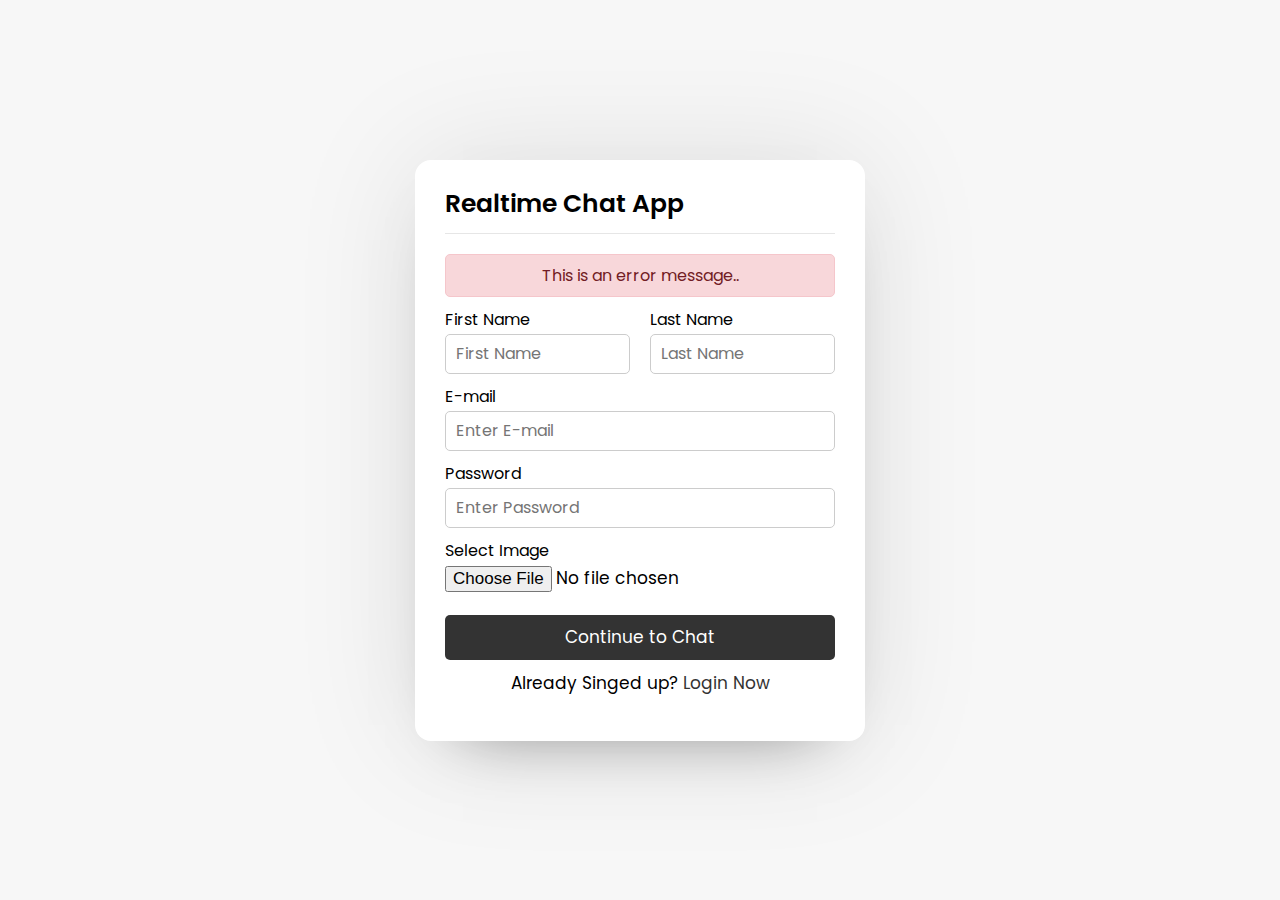
<file: index.html>
<!doctype html>
<html lang="en">
  <head>
    <!-- Required meta tags -->
    <meta charset="utf-8">
    <meta name="viewport" content="width=device-width, initial-scale=1">

    <!-- Font Awesome -->
    <link rel="stylesheet" href="https://cdnjs.cloudflare.com/ajax/libs/font-awesome/5.15.2/css/all.min.css" integrity="sha512-HK5fgLBL+xu6dm/Ii3z4xhlSUyZgTT9tuc/hSrtw6uzJOvgRr2a9jyxxT1ely+B+xFAmJKVSTbpM/CuL7qxO8w==" crossorigin="anonymous" />
    <!-- Bootstrap CSS -->
    <link href="https://cdn.jsdelivr.net/npm/bootstrap@5.0.0-beta2/dist/css/bootstrap.min.css" rel="stylesheet" integrity="sha384-BmbxuPwQa2lc/FVzBcNJ7UAyJxM6wuqIj61tLrc4wSX0szH/Ev+nYRRuWlolflfl" crossorigin="anonymous">

    <!-- Custom CSS -->
    <link rel="stylesheet" href="assets/css/style.css">
    <title>Realtime Chat App | Sraboni</title>
  </head>
  <body>

    <div class="wrapper">
        <section class="form signup">
            <header>Realtime Chat App</header>
            <form action="#">
                <div class="error-txt">This is an error message..</div>
                <div class="name-details">
                    <div class="field input">
                        <label for="">First Name</label>
                        <input type="text" placeholder="First Name">
                    </div>
                    <div class="field input">
                        <label for="">Last Name</label>
                        <input type="text" placeholder="Last Name">
                    </div>
                </div>

                <div class="field input">
                    <label for="">E-mail</label>
                    <input type="text" placeholder="Enter E-mail">
                </div>
                <div class="field input">
                    <label for="">Password</label>
                    <input type="password" placeholder="Enter Password">
                    <i class="fas fa-eye"></i>
                </div>
                <div class="field image">
                    <label for="">Select Image</label>
                    <input type="file">
                </div>
                <div class="field button">
                    <input type="submit" value="Continue to Chat">
                </div>
                <div class="link">Already Singed up? <a href="#">Login Now</a></div>
                
            </form>
        </section>
    </div>
















    <!-- Option 1: Bootstrap Bundle with Popper -->
    <script src="https://cdn.jsdelivr.net/npm/bootstrap@5.0.0-beta2/dist/js/bootstrap.bundle.min.js" integrity="sha384-b5kHyXgcpbZJO/tY9Ul7kGkf1S0CWuKcCD38l8YkeH8z8QjE0GmW1gYU5S9FOnJ0" crossorigin="anonymous"></script>


  </body>
</html>
</file>
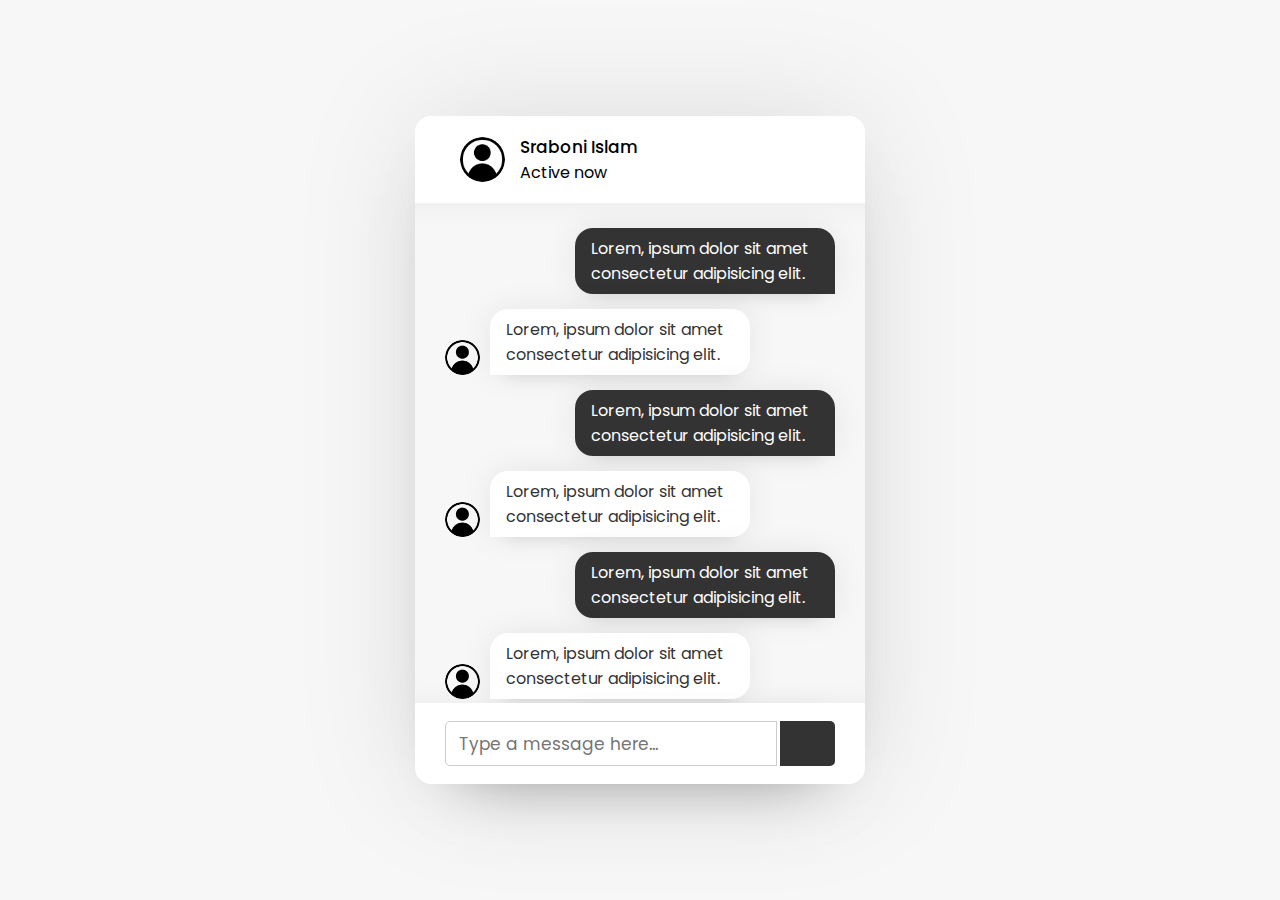
<file: chat.html>
<!doctype html>
<html lang="en">
  <head>
    <!-- Required meta tags -->
    <meta charset="utf-8">
    <meta name="viewport" content="width=device-width, initial-scale=1">

    <!-- Font Awesome -->
    <link rel="stylesheet" href="https://cdnjs.cloudflare.com/ajax/libs/font-awesome/5.15.2/css/all.min.css" integrity="sha512-HK5fgLBL+xu6dm/Ii3z4xhlSUyZgTT9tuc/hSrtw6uzJOvgRr2a9jyxxT1ely+B+xFAmJKVSTbpM/CuL7qxO8w==" crossorigin="anonymous" />
    <!-- Bootstrap CSS -->
    <link href="https://cdn.jsdelivr.net/npm/bootstrap@5.0.0-beta2/dist/css/bootstrap.min.css" rel="stylesheet" integrity="sha384-BmbxuPwQa2lc/FVzBcNJ7UAyJxM6wuqIj61tLrc4wSX0szH/Ev+nYRRuWlolflfl" crossorigin="anonymous">

    <!-- Custom CSS -->
    <link rel="stylesheet" href="assets/css/style.css">
    <title>Realtime Chat App | Sraboni</title>
  </head>
  <body>

    <div class="wrapper">
        <section class="chat-area">
            <header>
              <a href="#" class="back-icon"><i class="fas fa-arrow-left"></i></a>
                <img src="assets/media/avatar.png" alt="">
                <div class="details">
                  <span>Sraboni Islam</span>
                  <p>Active now</p>
                </div>
            </header>
            <div class="chat-box">

              <div class="chat outgoing">
                <div class="details">
                  <p>Lorem, ipsum dolor sit amet consectetur adipisicing elit.</p>
                </div>
              </div>
              <div class="chat incoming">
                <img src="assets/media/avatar.png" alt="">
                <div class="details">
                  <p>Lorem, ipsum dolor sit amet consectetur adipisicing elit.</p>
                </div>
              </div>

              <div class="chat outgoing">
                <div class="details">
                  <p>Lorem, ipsum dolor sit amet consectetur adipisicing elit.</p>
                </div>
              </div>
              <div class="chat incoming">
                <img src="assets/media/avatar.png" alt="">
                <div class="details">
                  <p>Lorem, ipsum dolor sit amet consectetur adipisicing elit.</p>
                </div>
              </div>

              <div class="chat outgoing">
                <div class="details">
                  <p>Lorem, ipsum dolor sit amet consectetur adipisicing elit.</p>
                </div>
              </div>
              <div class="chat incoming">
                <img src="assets/media/avatar.png" alt="">
                <div class="details">
                  <p>Lorem, ipsum dolor sit amet consectetur adipisicing elit.</p>
                </div>
              </div>

              <div class="chat outgoing">
                <div class="details">
                  <p>Lorem, ipsum dolor sit amet consectetur adipisicing elit.</p>
                </div>
              </div>
              <div class="chat incoming">
                <img src="assets/media/avatar.png" alt="">
                <div class="details">
                  <p>Lorem, ipsum dolor sit amet consectetur adipisicing elit.</p>
                </div>
              </div>

              <div class="chat outgoing">
                <div class="details">
                  <p>Lorem, ipsum dolor sit amet consectetur adipisicing elit.</p>
                </div>
              </div>
              <div class="chat incoming">
                <img src="assets/media/avatar.png" alt="">
                <div class="details">
                  <p>Lorem, ipsum dolor sit amet consectetur adipisicing elit.</p>
                </div>
              </div>

              <div class="chat outgoing">
                <div class="details">
                  <p>Lorem, ipsum dolor sit amet consectetur adipisicing elit.</p>
                </div>
              </div>
              <div class="chat incoming">
                <img src="assets/media/avatar.png" alt="">
                <div class="details">
                  <p>Lorem, ipsum dolor sit amet consectetur adipisicing elit.</p>
                </div>
              </div>

              <div class="chat outgoing">
                <div class="details">
                  <p>Lorem, ipsum dolor sit amet consectetur adipisicing elit.</p>
                </div>
              </div>
              <div class="chat incoming">
                <img src="assets/media/avatar.png" alt="">
                <div class="details">
                  <p>Lorem, ipsum dolor sit amet consectetur adipisicing elit.</p>
                </div>
              </div>

            </div>
            <form action="#" class="typing-area">
              <input type="text" placeholder="Type a message here...">
              <button><i class="fab fa-telegram-plane"></i></button>
            </form>    
        </section>
    </div>


    <!-- Option 1: Bootstrap Bundle with Popper -->
    <script src="https://cdn.jsdelivr.net/npm/bootstrap@5.0.0-beta2/dist/js/bootstrap.bundle.min.js" integrity="sha384-b5kHyXgcpbZJO/tY9Ul7kGkf1S0CWuKcCD38l8YkeH8z8QjE0GmW1gYU5S9FOnJ0" crossorigin="anonymous"></script>


  </body>
</html>
</file>
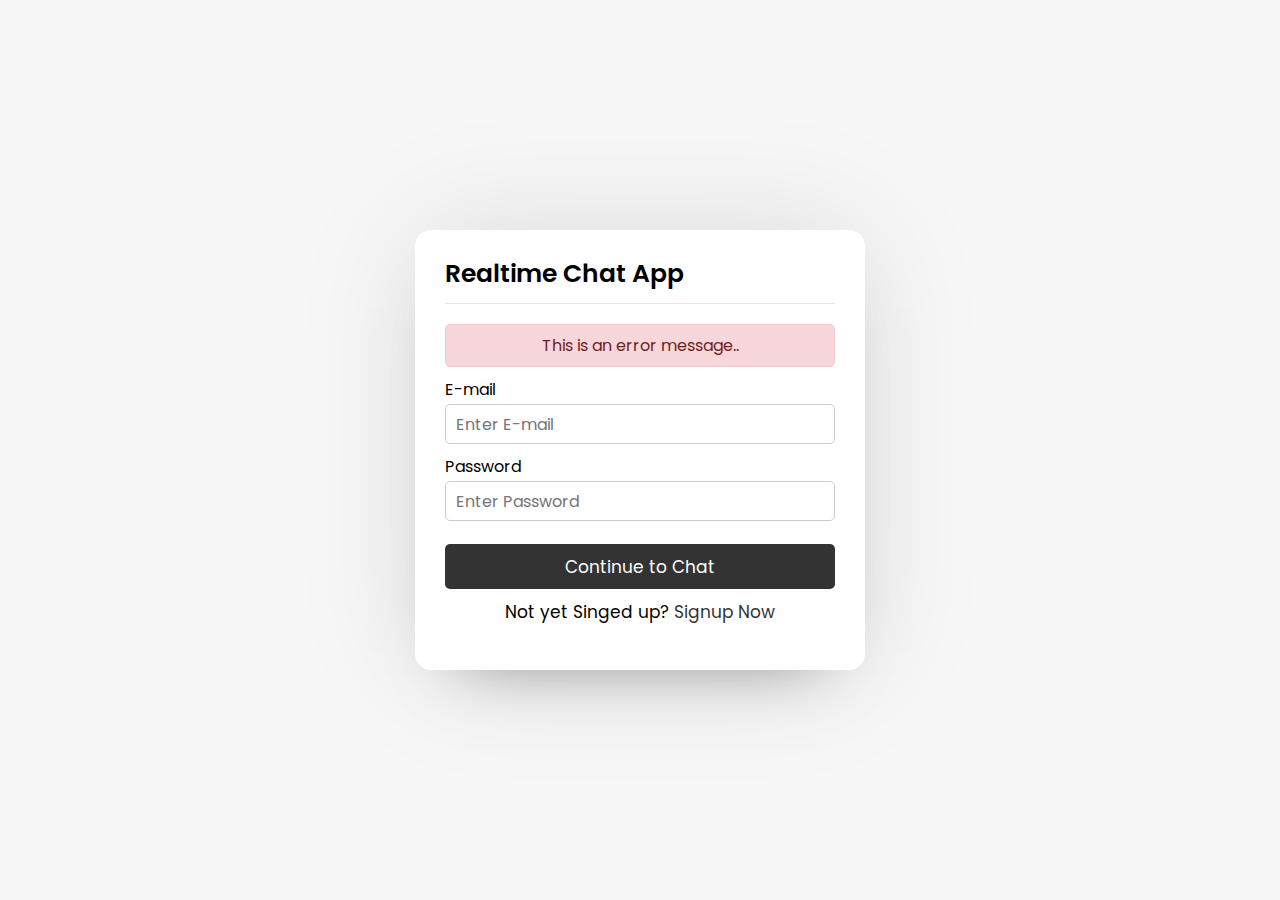
<file: login.html>
<!doctype html>
<html lang="en">
  <head>
    <!-- Required meta tags -->
    <meta charset="utf-8">
    <meta name="viewport" content="width=device-width, initial-scale=1">

    <!-- Font Awesome -->
    <link rel="stylesheet" href="https://cdnjs.cloudflare.com/ajax/libs/font-awesome/5.15.2/css/all.min.css" integrity="sha512-HK5fgLBL+xu6dm/Ii3z4xhlSUyZgTT9tuc/hSrtw6uzJOvgRr2a9jyxxT1ely+B+xFAmJKVSTbpM/CuL7qxO8w==" crossorigin="anonymous" />
    <!-- Bootstrap CSS -->
    <link href="https://cdn.jsdelivr.net/npm/bootstrap@5.0.0-beta2/dist/css/bootstrap.min.css" rel="stylesheet" integrity="sha384-BmbxuPwQa2lc/FVzBcNJ7UAyJxM6wuqIj61tLrc4wSX0szH/Ev+nYRRuWlolflfl" crossorigin="anonymous">

    <!-- Custom CSS -->
    <link rel="stylesheet" href="assets/css/style.css">
    <title>Realtime Chat App | Sraboni</title>
  </head>
  <body>

    <div class="wrapper">
        <section class="form login">
            <header>Realtime Chat App</header>
            <form action="#">
                <div class="error-txt">This is an error message..</div>
                <div class="field input">
                    <label for="">E-mail</label>
                    <input type="text" placeholder="Enter E-mail">
                </div>
                <div class="field input">
                    <label for="">Password</label>
                    <input type="password" placeholder="Enter Password">
                    <i class="fas fa-eye"></i>
                </div>
                <div class="field button">
                    <input type="submit" value="Continue to Chat">
                </div>
                <div class="link">Not yet Singed up? <a href="#">Signup Now</a></div>
                
            </form>
        </section>
    </div>
















    <!-- Option 1: Bootstrap Bundle with Popper -->
    <script src="https://cdn.jsdelivr.net/npm/bootstrap@5.0.0-beta2/dist/js/bootstrap.bundle.min.js" integrity="sha384-b5kHyXgcpbZJO/tY9Ul7kGkf1S0CWuKcCD38l8YkeH8z8QjE0GmW1gYU5S9FOnJ0" crossorigin="anonymous"></script>


  </body>
</html>
</file>
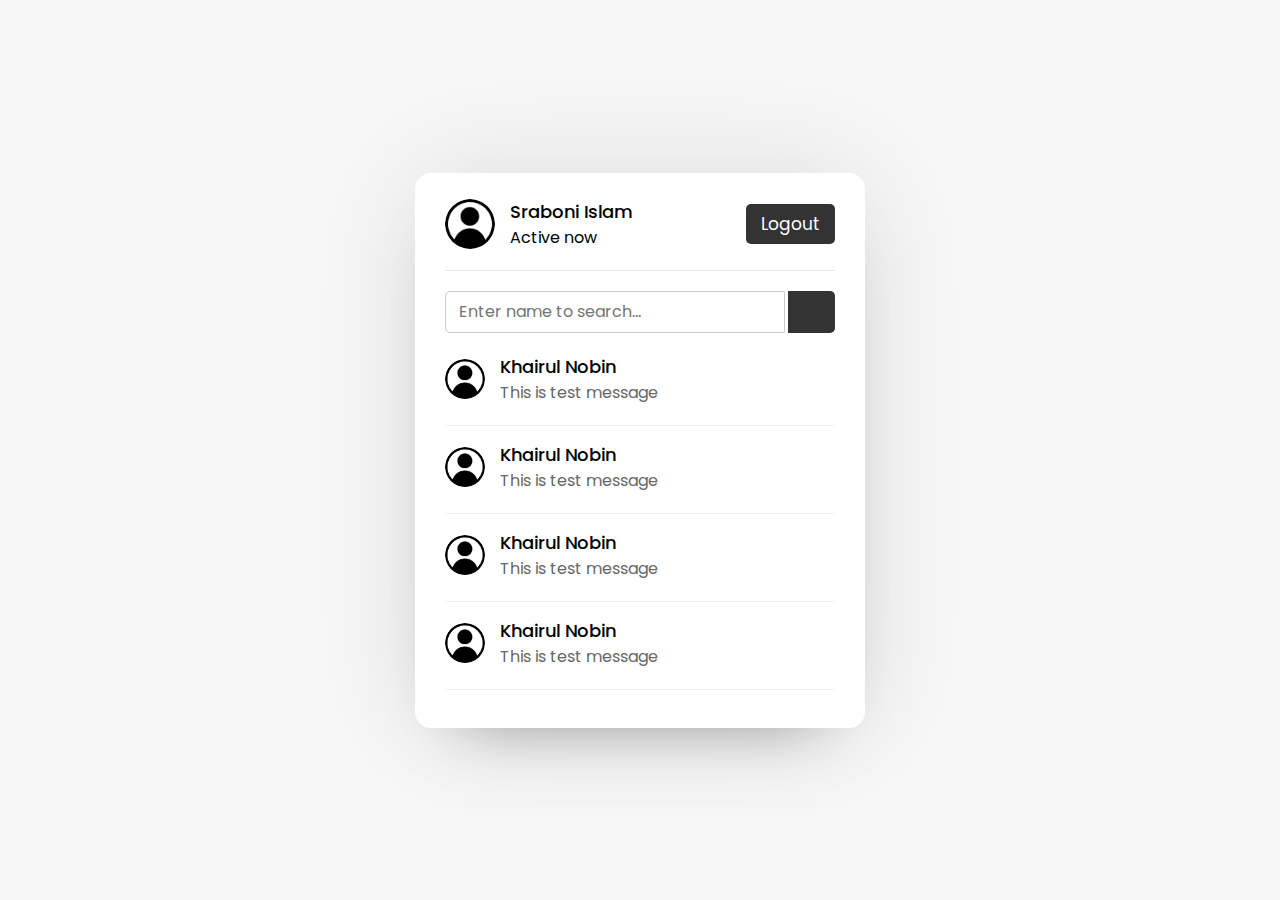
<file: users.html>
<!doctype html>
<html lang="en">
  <head>
    <!-- Required meta tags -->
    <meta charset="utf-8">
    <meta name="viewport" content="width=device-width, initial-scale=1">

    <!-- Font Awesome -->
    <link rel="stylesheet" href="https://cdnjs.cloudflare.com/ajax/libs/font-awesome/5.15.2/css/all.min.css" integrity="sha512-HK5fgLBL+xu6dm/Ii3z4xhlSUyZgTT9tuc/hSrtw6uzJOvgRr2a9jyxxT1ely+B+xFAmJKVSTbpM/CuL7qxO8w==" crossorigin="anonymous" />
    <!-- Bootstrap CSS -->
    <link href="https://cdn.jsdelivr.net/npm/bootstrap@5.0.0-beta2/dist/css/bootstrap.min.css" rel="stylesheet" integrity="sha384-BmbxuPwQa2lc/FVzBcNJ7UAyJxM6wuqIj61tLrc4wSX0szH/Ev+nYRRuWlolflfl" crossorigin="anonymous">

    <!-- Custom CSS -->
    <link rel="stylesheet" href="assets/css/style.css">
    <title>Realtime Chat App | Sraboni</title>
  </head>
  <body>

    <div class="wrapper">
        <section class="users">
            <header>
              <div class="content">
                <img src="assets/media/avatar.png" alt="">
                <div class="details">
                  <span>Sraboni Islam</span>
                  <p>Active now</p>
                </div>
              </div>
              <a href="#" class="logout">Logout</a>
            </header>
            <div class="search">
              <span class="text">Select an user to start chat</span>
              <input type="text" placeholder="Enter name to search...">
              <button><i class="fas fa-search"></i></button>
            </div>
            <div class="users-list">

              <a href="#">
                <div class="content">
                  <img src="assets/media/avatar.png" alt="">
                  <div class="details">
                    <span>Khairul Nobin</span>
                    <p>This is test message</p>
                  </div>
                </div>
                <div class="status-dot"><i class="fas fa-circle"></i></div> 
              </a>

              <a href="#">
                <div class="content">
                  <img src="assets/media/avatar.png" alt="">
                  <div class="details">
                    <span>Khairul Nobin</span>
                    <p>This is test message</p>
                  </div>
                </div>
                <div class="status-dot"><i class="fas fa-circle"></i></div> 
              </a>

              <a href="#">
                <div class="content">
                  <img src="assets/media/avatar.png" alt="">
                  <div class="details">
                    <span>Khairul Nobin</span>
                    <p>This is test message</p>
                  </div>
                </div>
                <div class="status-dot"><i class="fas fa-circle"></i></div> 
              </a>

              <a href="#">
                <div class="content">
                  <img src="assets/media/avatar.png" alt="">
                  <div class="details">
                    <span>Khairul Nobin</span>
                    <p>This is test message</p>
                  </div>
                </div>
                <div class="status-dot"><i class="fas fa-circle"></i></div> 
              </a>

              <a href="#">
                <div class="content">
                  <img src="assets/media/avatar.png" alt="">
                  <div class="details">
                    <span>Khairul Nobin</span>
                    <p>This is test message</p>
                  </div>
                </div>
                <div class="status-dot"><i class="fas fa-circle"></i></div> 
              </a>

              <a href="#">
                <div class="content">
                  <img src="assets/media/avatar.png" alt="">
                  <div class="details">
                    <span>Khairul Nobin</span>
                    <p>This is test message</p>
                  </div>
                </div>
                <div class="status-dot"><i class="fas fa-circle"></i></div> 
              </a>

              <a href="#">
                <div class="content">
                  <img src="assets/media/avatar.png" alt="">
                  <div class="details">
                    <span>Khairul Nobin</span>
                    <p>This is test message</p>
                  </div>
                </div>
                <div class="status-dot"><i class="fas fa-circle"></i></div> 
              </a>

              <a href="#">
                <div class="content">
                  <img src="assets/media/avatar.png" alt="">
                  <div class="details">
                    <span>Khairul Nobin</span>
                    <p>This is test message</p>
                  </div>
                </div>
                <div class="status-dot"><i class="fas fa-circle"></i></div> 
              </a>

              <a href="#">
                <div class="content">
                  <img src="assets/media/avatar.png" alt="">
                  <div class="details">
                    <span>Khairul Nobin</span>
                    <p>This is test message</p>
                  </div>
                </div>
                <div class="status-dot"><i class="fas fa-circle"></i></div> 
              </a>

              <a href="#">
                <div class="content">
                  <img src="assets/media/avatar.png" alt="">
                  <div class="details">
                    <span>Khairul Nobin</span>
                    <p>This is test message</p>
                  </div>
                </div>
                <div class="status-dot"><i class="fas fa-circle"></i></div> 
              </a>

            </div>
        </section>
    </div>
















    <!-- Option 1: Bootstrap Bundle with Popper -->
    <script src="https://cdn.jsdelivr.net/npm/bootstrap@5.0.0-beta2/dist/js/bootstrap.bundle.min.js" integrity="sha384-b5kHyXgcpbZJO/tY9Ul7kGkf1S0CWuKcCD38l8YkeH8z8QjE0GmW1gYU5S9FOnJ0" crossorigin="anonymous"></script>


  </body>
</html>
</file>
<file: assets/css/style.css>
@import url('https://fonts.googleapis.com/css2?family=Poppins:wght@200;300;400;500;600;700&display=swap');

*{
    margin: 0;
    padding: 0;    
    box-sizing: border-box;  
    font-family: 'Poppins', sans-serif;
}
a{
    text-decoration: none;
}

body{
    display: flex;
    align-items: center;
    justify-content: center;
    min-height: 100vh;
    background: #f7f7f7;
}
.wrapper{
    background: #fff;
    width: 450px;
    border-radius: 16px;
    box-shadow: 0 0 128px 0 rgba(0, 0, 0, 0.1),
                0 32px 64px -48px rgba(0, 0, 0, 0.5);
}

/* Signup Form CSS Code */
.form{
    padding: 25px 30px;
}
.form header{
    font-size: 25px;
    font-weight: 600;
    padding-bottom: 10px;
    border-bottom: 1px solid #e6e6e6;
}
.form form{
    margin: 20px 0;
}
.form form .error-txt{
    color: #721c24;
    background: #f8d7da;
    padding: 8px 10px;
    text-align: center;
    border-radius: 5px;
    margin-bottom: 10px;
    border: 1px solid #f5c6cb;
}
.form form .name-details{
    display: flex;
}
form .name-details .field:first-child{
    margin-right: 10px;
}
form .name-details .field:last-child{
    margin-left: 10px;
}
.form form .field{
    display: flex;
    position: relative;
    flex-direction: column;
    margin-bottom: 10px;
}
.form form .field label{
    margin-bottom: 2px;
}
.form form .field input{
    outline: none;    
}
.form form .input input{
    height: 40px;
    width: 100%;
    font-size: 16px;
    padding: 0 10px;
    border: 1px solid #ccc;
    border-radius: 5px;
}
.form form .image input{
    font-size: 17px;
}
.form form .button input{
    margin-top: 13px;
    height: 45px;
    border: none;
    font-size: 17px;
    font-weight: 400;
    background: #333;
    color: #fff;
    border-radius: 5px;
    cursor: pointer;
}
.form form .field i{
    position: absolute;
    right: 15px;
    color: #ccc;
    top: 70%;
    transform: translateY(-50%);
    cursor: pointer;
}
.form .link{
    text-align: center;
    margin: 10px 0;
    font-size: 17px;
}
.form .link a{
    color: #333;
}
.form .link a:hover{
    text-decoration: underline;
}

/* Users Aria CSS Code */
.users{
    padding: 25px 30px;
}
.users header,
.users-list a {
    display: flex;
    align-items: center;
    padding-bottom: 20px;
    justify-content: space-between;
    border-bottom: 1px solid #e6e6e6;
}
.wrapper img{
    object-fit: cover;
    border-radius: 50%;
}
:is(.users, .users-list) .content{
    display: flex;
    align-items: center;
}
.users header .content img{
    width: 50px;
    height: 50px;
}
:is(.users, .users-list) .details{
    margin-left: 15px;
    color: #000;
}
:is(.users, .users-list) .details span{
    font-size: 18px;
    font-weight: 500;
}
.users header .logout{
    color: #fff;
    font-size: 17px;
    padding: 7px 15px;
    background: #333;
    border-radius: 5px;
}
.users .search{
    margin: 20px 0;
    display: flex;
    position: relative;
    align-items: center;
    justify-content: space-between;
}
.users .search .text{
    font-size: 18px;
}
.users .search input{
    position: absolute;
    height: 42px;
    width: calc(100% - 50px);
    border: 1px solid #ccc;
    padding: 0 13px;
    font-size: 16px;
    border-radius: 5px 0 0 5px;
    outline: none;
}
.users .search button{
    width: 47px;
    height: 42px;
    border: none;
    outline: none;
    color: #fff;
    background: #333;
    cursor: pointer;
    font-size: 17px;
    border-radius: 0 5px 5px 0;
}
.users-list{
    max-height: 350px;
    overflow-y: auto;
}
:is(.users-list, .chat-box)::-webkit-scrollbar{
    width: 0;
}
.users-list a{
    margin-bottom: 15px;
    page-break-after: 10px;
    padding-right: 15px;
    border-bottom-color: #f1f1f1;
}
.users-list a:last-child{
    bottom: none;
    margin-bottom: 0;
}
.users-list a .content p{
    color: #676767;
}
.users-list a .content img{
    width: 40px;
    height: 40px;
}
.users-list a .status-dot{
    font-size: 12px;
    color: #468669;
}

/* We'll use this class name in php to show offline status */
.users-list a .status-dot.offline{
    color: #ccc;
}

/* Chat Area CSS Code */
.chat-area header{
    display: flex;
    align-items: center;
    padding: 18px 30px;
}
.chat-area header .back-icon{
    font-size: 18px;
    color: #333;
}
.chat-area header img{
    width: 45px;
    height: 45px;
    margin: 0 15px;
}
.chat-area header span{
    font-size: 17px;
    font-weight: 500;
}
.chat-box{
    height: 500px;
    overflow-y: auto;
    background: #f7f7f7;
    padding: 10px 30px 20px 30px;
    box-shadow: inset 0 32px 32px -32px rgb(0 0 0 / 5%),
                inset 0 -32px 32px -32px rgb(0 0 0 / 5%);
}
.chat-box .chat{
    margin: 15px 0;
}
.chat-box .chat p{
    word-wrap: break-word;
    padding: 8px 16px;
    box-shadow: 0 0 32px rgb(0 0 0 / 8%),
                0 16px 16px -16px rgb(0 0 0 / 10%);
}
.chat-box .outgoing{
    display: flex;
}
.outgoing .details{
    margin-left: auto;
    max-width: calc(100% - 130px);
}
.outgoing .details p{
    background: #333;
    color: #fff;
    border-radius: 18px 18px 0 18px;
}
.chat-box .incoming{
    display: flex;
    align-items: flex-end;
}
.chat-box .incoming img{
    height: 35px;
    width: 35px;
}
.incoming .details{
    margin-left: 10px;    
    margin-right: auto;
    max-width: calc(100% - 130px);
}
.incoming .details p{
    color: #333;
    background: #fff;
    border-radius: 18px 18px 18px 0;
}
.chat-area .typing-area{
    padding: 18px 30px;
    display: flex;
    justify-content: space-between;
}
.typing-area input{
    height: 45px;
    width: calc(100% - 58px);
    font-size: 17px;
    border: 1px solid #ccc;
    padding: 0 13px;
    border-radius: 5px 0 0 5px;
    outline: none;
}
.typing-area button{
    width: 55px;
    border: none;
    outline: none;
    border-radius: 0 5px 5px 0;
    background: #333;
    color: #fff;
    font-size: 19px;
    cursor: pointer;
}
</file>
